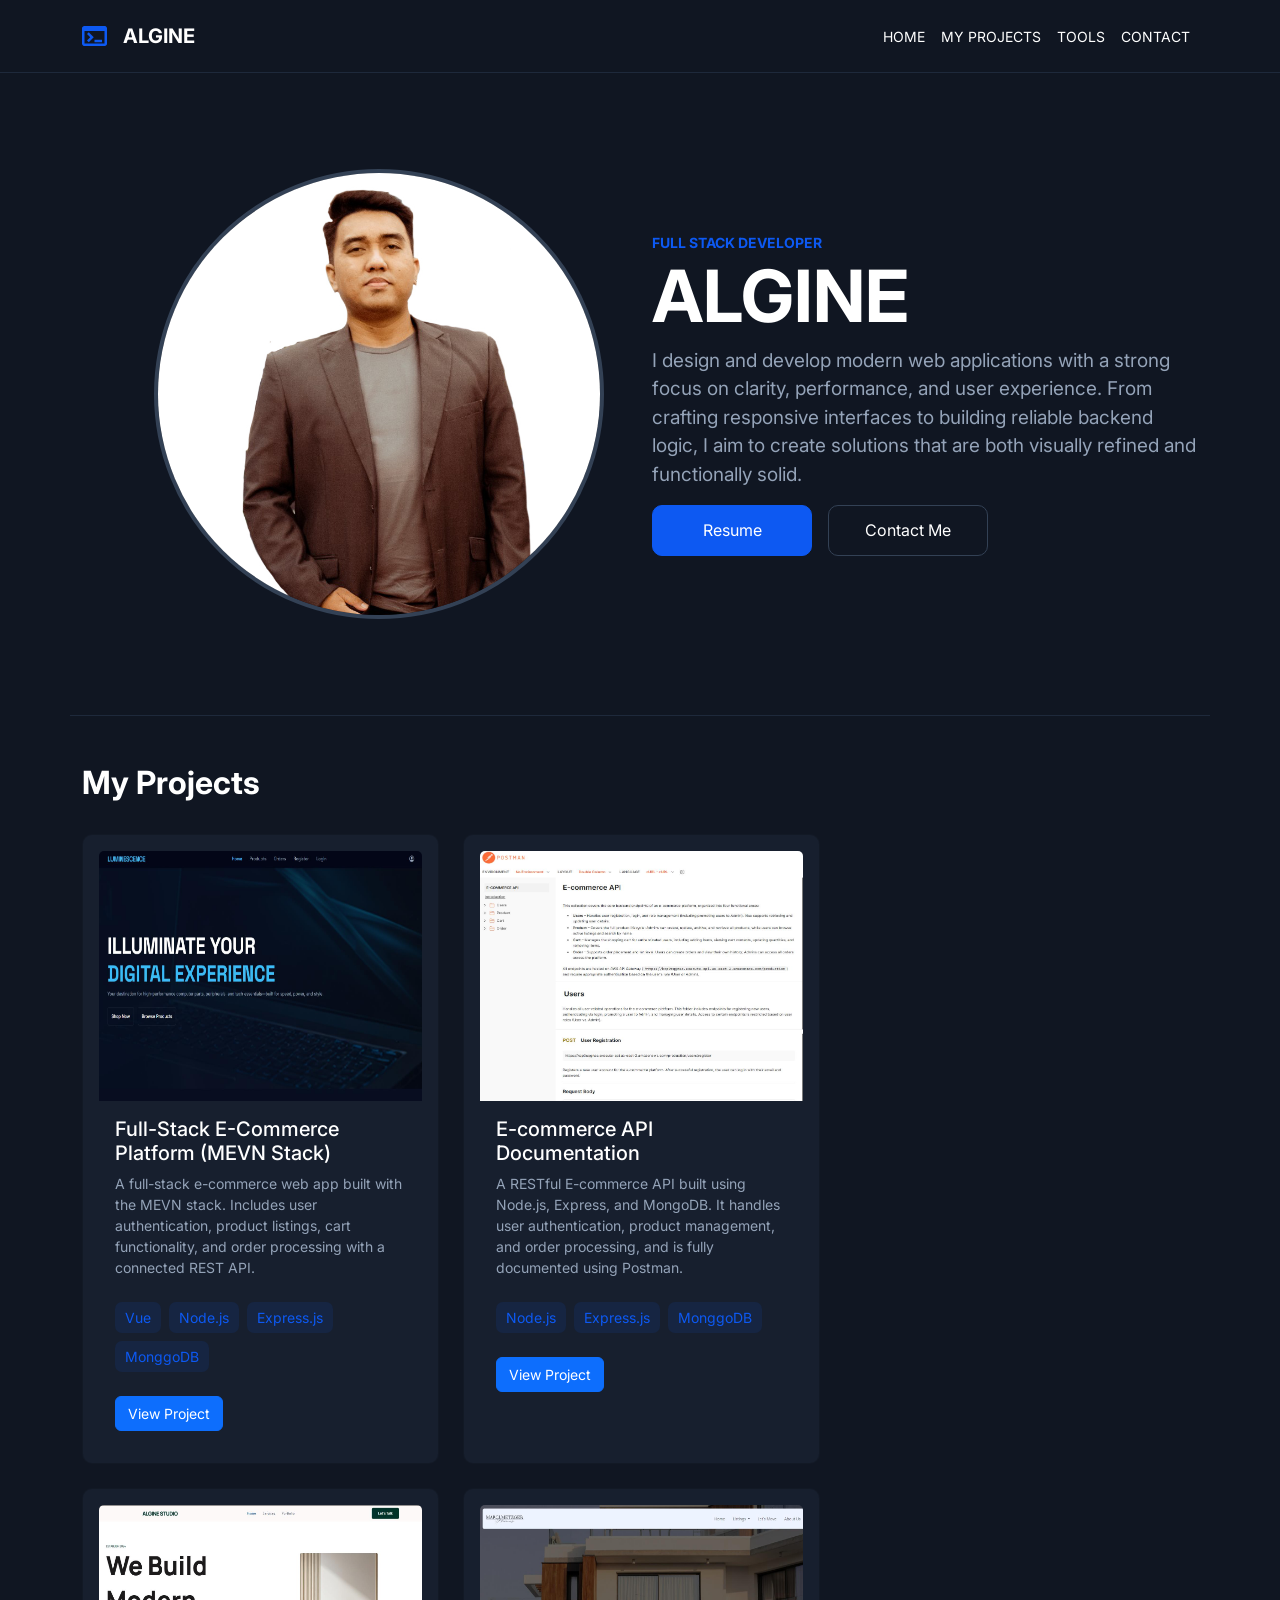
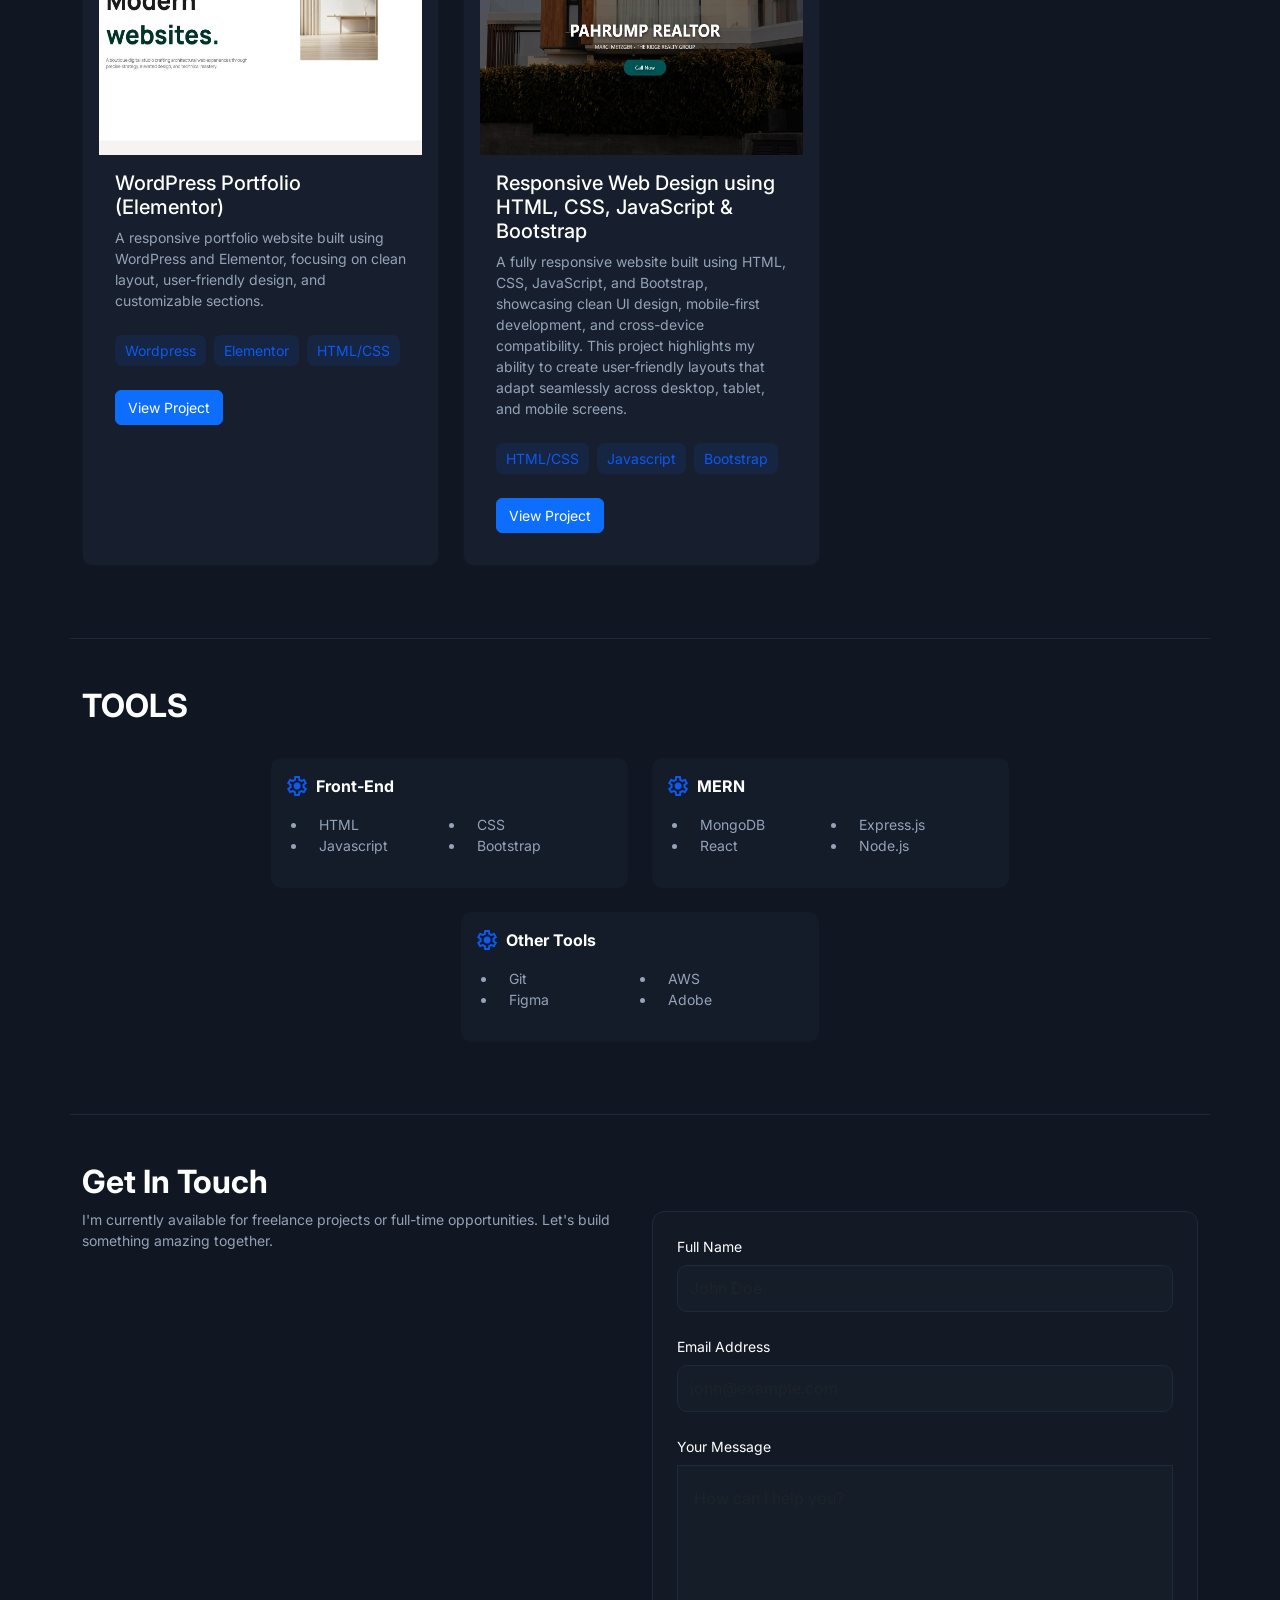
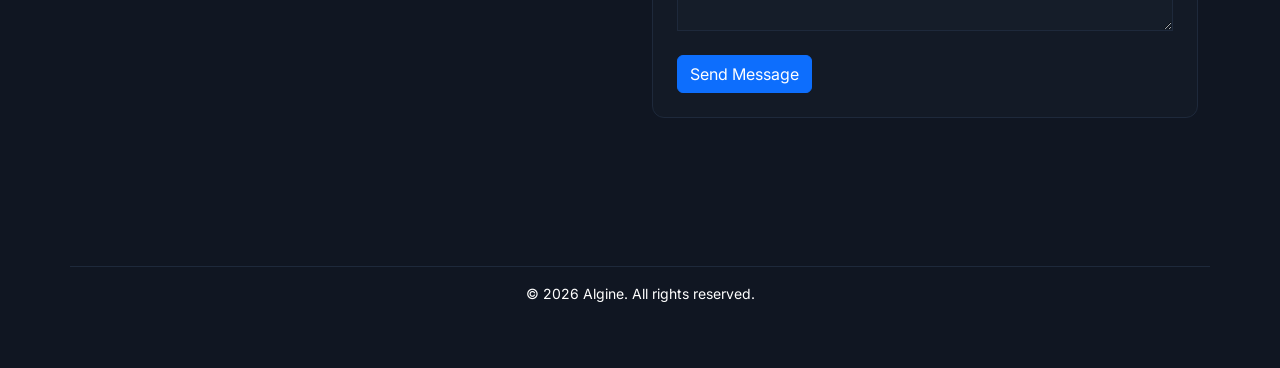
<file: index.html>
<!DOCTYPE html>
<html lang="en">
<head>
  <meta charset="UTF-8">
  <meta name="viewport" content="width=device-width, initial-scale=1.0">
  <title>My Portfolio</title>

  <link rel="preconnect" href="https://fonts.googleapis.com">
	<link rel="preconnect" href="https://fonts.gstatic.com" crossorigin>
	<link href="https://fonts.googleapis.com/css2?family=Inter:ital,opsz,wght@0,14..32,100..900;1,14..32,100..900&family=Oswald:wght@200..700&display=swap" rel="stylesheet">


  <!-- Bootstrap CSS -->
  <link href="https://cdn.jsdelivr.net/npm/bootstrap@5.1.3/dist/css/bootstrap.min.css" rel="stylesheet">

  <!-- External CSS -->
		<link rel="stylesheet" type="text/css" href="./index2.css">
</head>
<body>

	<header>
		<nav class="navbar navbar-expand-lg navbar-dark sticky-top">
		  <div class="container-xl py-2">
		  	<img src="./images/updated/logo.png" alt="Logo" />
		    <a class="navbar-brand fw-bold ps-3" href="#">ALGINE</a>
		    <button class="navbar-toggler" type="button" data-bs-toggle="collapse" data-bs-target="#navbarNav"
		      aria-controls="navbarNav" aria-expanded="false" aria-label="Toggle navigation">
		      <span class="navbar-toggler-icon"></span>
		    </button>

		    <div class="collapse navbar-collapse" id="navbarNav">
		      <ul class="navbar-nav ms-auto">
		        <li class="nav-item"><a class="nav-link text-uppercase text-white" href="#landing">Home</a></li>
		        <li class="nav-item"><a class="nav-link text-uppercase text-white" href="#projects">My Projects</a></li>
		        <li class="nav-item"><a class="nav-link text-uppercase text-white" href="#tools">Tools</a></li>
		        <li class="nav-item"><a class="nav-link text-uppercase text-white" href="#contact">Contact</a></li>
		      </ul>
		    </div>
		  </div>
		</nav>
	</header>

	<section class="py-5">
		<div class="container-xl banner-area pb-5">
			<div class="row py-5 align-items-center">

				<div class="col-6 col-md-6 profile-img text-end">
						<img class="img-fluid rounded-circle mx-4" src="./images/updated/profile-image2.jpg" alt="Profile Image">
					</div>


					<div class="col-6 col-md-6 profile-desc text-start">
							<span class="text-uppercase fw-bold">Full Stack Developer</span>
							<h1 class="fw-bold text-white">ALGINE</h1>
							<p>I design and develop modern web applications with a strong focus on clarity, performance, and user experience. From crafting responsive interfaces to building reliable backend logic, I aim to create solutions that are both visually refined and functionally solid.</p>

							<div class="banner-btns d-flex flex-wrap gap-3 text-center">
								<a href="javascript:;" class="banner-btn-odd p-2 text-white">Resume</a>
								<a href="#contact" class="banner-btn-even p-2 text-white">Contact Me</a>
							</div>
					</div>

					

			</div>
		</div>
	</section>


	<main>
		<section id="projects" class="pb-5">
			<div class="container-xl pb-5 blue-divider">
				<h2 class="text-white fw-bold">My Projects</h2>

				<div class="py-4 d-flex flex-wrap justify-content-start gap-4 align-items-stretch">


					<div class="project-box">
						<div class="card p-3">
						  <img src="./images/project-img1.jpg" class="card-img-top" alt="Project">
						  <div class="card-body">
						    <h5 class="card-title text-white">Full-Stack E-Commerce Platform (MEVN Stack)</h5>
						    <p class="card-text">A full-stack e-commerce web app built with the MEVN stack. Includes user authentication, product listings, cart functionality, and order processing with a connected REST API.</p>

						    <div class="project-tools d-flex flex-wrap gap-2 py-2 pb-4">
						    	<span>Vue</span>
						    	<span>Node.js</span>
						    	<span>Express.js</span>
						    	<span>MonggoDB</span>
						  	</div>


						    <a href="http://zuitt-bootcamp-prod-599-9451-sumandac.s3-website.us-east-1.amazonaws.com/" target="_blank" class="btn btn-primary">View Project</a>
						  </div>
						</div>
					</div>


					<div class="project-box">
						<div class="card p-3">
						  <img src="./images/project-img5.jpg" class="card-img-top" alt="Project">
						  <div class="card-body">
						    <h5 class="card-title text-white">E-commerce API Documentation</h5>
						    <p class="card-text">A RESTful E-commerce API built using Node.js, Express, and MongoDB. It handles user authentication, product management, and order processing, and is fully documented using Postman.</p>

						    <div class="project-tools d-flex flex-wrap gap-2 py-2 pb-4">
						    	<span>Node.js</span>
						    	<span>Express.js</span>
						    	<span>MonggoDB</span>
						  	</div>


						    <a href="https://documenter.getpostman.com/view/52229876/2sBXierE2K" target="_blank" class="btn btn-primary">View Project</a>
						  </div>
						</div>
					</div>



					<div class="project-box">
						<div class="card p-3">
						  <img src="./images/project-img4.jpg" class="card-img-top" alt="Project">
						  <div class="card-body">
						    <h5 class="card-title text-white">WordPress Portfolio (Elementor)</h5>
						    <p class="card-text">A responsive portfolio website built using WordPress and Elementor, focusing on clean layout, user-friendly design, and customizable sections.</p>

						    <div class="project-tools d-flex flex-wrap gap-2 py-2 pb-4">
						    	<span>Wordpress</span>
						    	<span>Elementor</span>
						    	<span>HTML/CSS</span>
						  	</div>


						    <a href="https://alginesumandacwp.ct.ws/" target="_blank" class="btn btn-primary">View Project</a>
						  </div>
						</div>
					</div>


					<div class="project-box">
					  <div class="card p-3">
					    <img src="./images/project-img8.jpg" class="card-img-top" alt="Project">
					    <div class="card-body">
					      <h5 class="card-title text-white">Responsive Web Design using HTML, CSS, JavaScript & Bootstrap</h5>
					      <p class="card-text">
					        A fully responsive website built using HTML, CSS, JavaScript, and Bootstrap, showcasing clean UI design, mobile-first development, and cross-device compatibility. This project highlights my ability to create user-friendly layouts that adapt seamlessly across desktop, tablet, and mobile screens.
					      </p>

					      <div class="project-tools d-flex flex-wrap gap-2 py-2 pb-4">
					        <span>HTML/CSS</span>
					        <span>Javascript</span>
					        <span>Bootstrap</span>
					      </div>

					      <a href="https://alginesumandacwp.ct.ws/" target="_blank" class="btn btn-primary">View Project</a>
					    </div>
					  </div>
					</div>

					


				</div>
			</div>

		</section>


		<section id="tools" class="pb-5">

			<div class="container-xl pb-5 blue-divider">

				<h2 class="fw-bold text-white">TOOLS</h2>

				<div class="d-flex justify-content-center flex-wrap gap-4 align-items-stretch py-4">
					<div class="tool-box p-3">
						<div class="d-flex gap-2">
							<img class="tool-icon-img" src="./images/updated/tool-icon.png" alt="tool-icon" />
							<p class="text-white fw-bold fs-6">Front-End</p>
						</div>

						<ul class="row">
							<li class="col-6">HTML</li>
							<li class="col-6">CSS</li>
							<li class="col-6">Javascript</li>
							<li class="col-6">Bootstrap</li>
						</ul>

					</div>

					<div class="tool-box p-3">
						<div class="d-flex gap-2">
							<img class="tool-icon-img" src="./images/updated/tool-icon.png" alt="tool-icon" />
							<p class="text-white fw-bold fs-6">MERN</p>
						</div>

						<ul class="row">
							<li class="col-6">MongoDB</li>
							<li class="col-6">Express.js</li>
							<li class="col-6">React</li>
							<li class="col-6">Node.js</li>
						</ul>

					</div>

					<div class="tool-box p-3">
						<div class="d-flex gap-2">
							<img class="tool-icon-img" src="./images/updated/tool-icon.png" alt="tool-icon" />
							<p class="text-white fw-bold fs-6">Other Tools</p>
						</div>

						<ul class="row">
							<li class="col-6">Git</li>
							<li class="col-6">AWS</li>
							<li class="col-6">Figma</li>
							<li class="col-6">Adobe</li>
						</ul>


					</div>
				</div>

			</div>

		</section>
	</main>


	<footer>
		<section id="contact" class="pb-5 contact-area">
			<div class="container-xl pb-5">
				<div class="row">

					<div class="col-6">
						<div class="left-contact">
							<h2 class="text-white fw-bold">Get In Touch</h2>
							<p>I'm currently available for freelance projects or full-time opportunities. Let's build something amazing together.</p>
						</div>

						<div class="contact-map">
							<iframe src="https://www.google.com/maps/embed?pb=!1m18!1m12!1m3!1d125586.32273839704!2d123.76589181448942!3d10.376018864438832!2m3!1f0!2f0!3f0!3m2!1i1024!2i768!4f13.1!3m3!1m2!1s0x33a999258dcd2dfd%3A0x4c34030cdbd33507!2sCebu%20City%2C%20Cebu!5e0!3m2!1sen!2sph!4v1768393384433!5m2!1sen!2sph" height="450" style="border:0;" allowfullscreen="" loading="lazy" referrerpolicy="no-referrer-when-downgrade"
	    	          width="100%" 
	    	          height="100%">
	    	          </iframe>
						</div>
					</div>

					<div class="col-6 mt-5">
						<div class="contact-form p-4">
							<form>
							  <div class="mb-4">
							    <label for="fullName" class="form-label text-white">Full Name</label>
							    <input type="text" class="form-control" id="fullName" aria-describedby="fullName" placeholder="John Doe" />
							  </div>
							  <div class="mb-4">
							    <label for="email" class="form-label text-white">Email Address</label>
							    <input type="email" class="form-control" id="email" placeholder="john@example.com" />
							  </div>
							  
							  <div class="mb-4">
							    <label for="comment" class="form-label text-white">Your Message</label>
							    <textarea class="form-control rounded-0 p-3" rows="4" id="comment" placeholder="How can I help you?"></textarea>
							  </div>


							  <button type="submit" class="btn btn-primary">Send Message</button>
							</form>
						</div>

					</div>

			</div>
		</section>


		<div class="copyright-section py-5">
			<div class="container-xl">
				<p class="text-white text-center m-0 py-3">&copy; 2026 Algine. All rights reserved.</p>
			</div>
		</div>
	</footer>




<!-- Bootstrap JS Bundle with Popper -->
<script src="https://cdn.jsdelivr.net/npm/bootstrap@5.1.3/dist/js/bootstrap.bundle.min.js"></script>
</body>
</html>
</file>
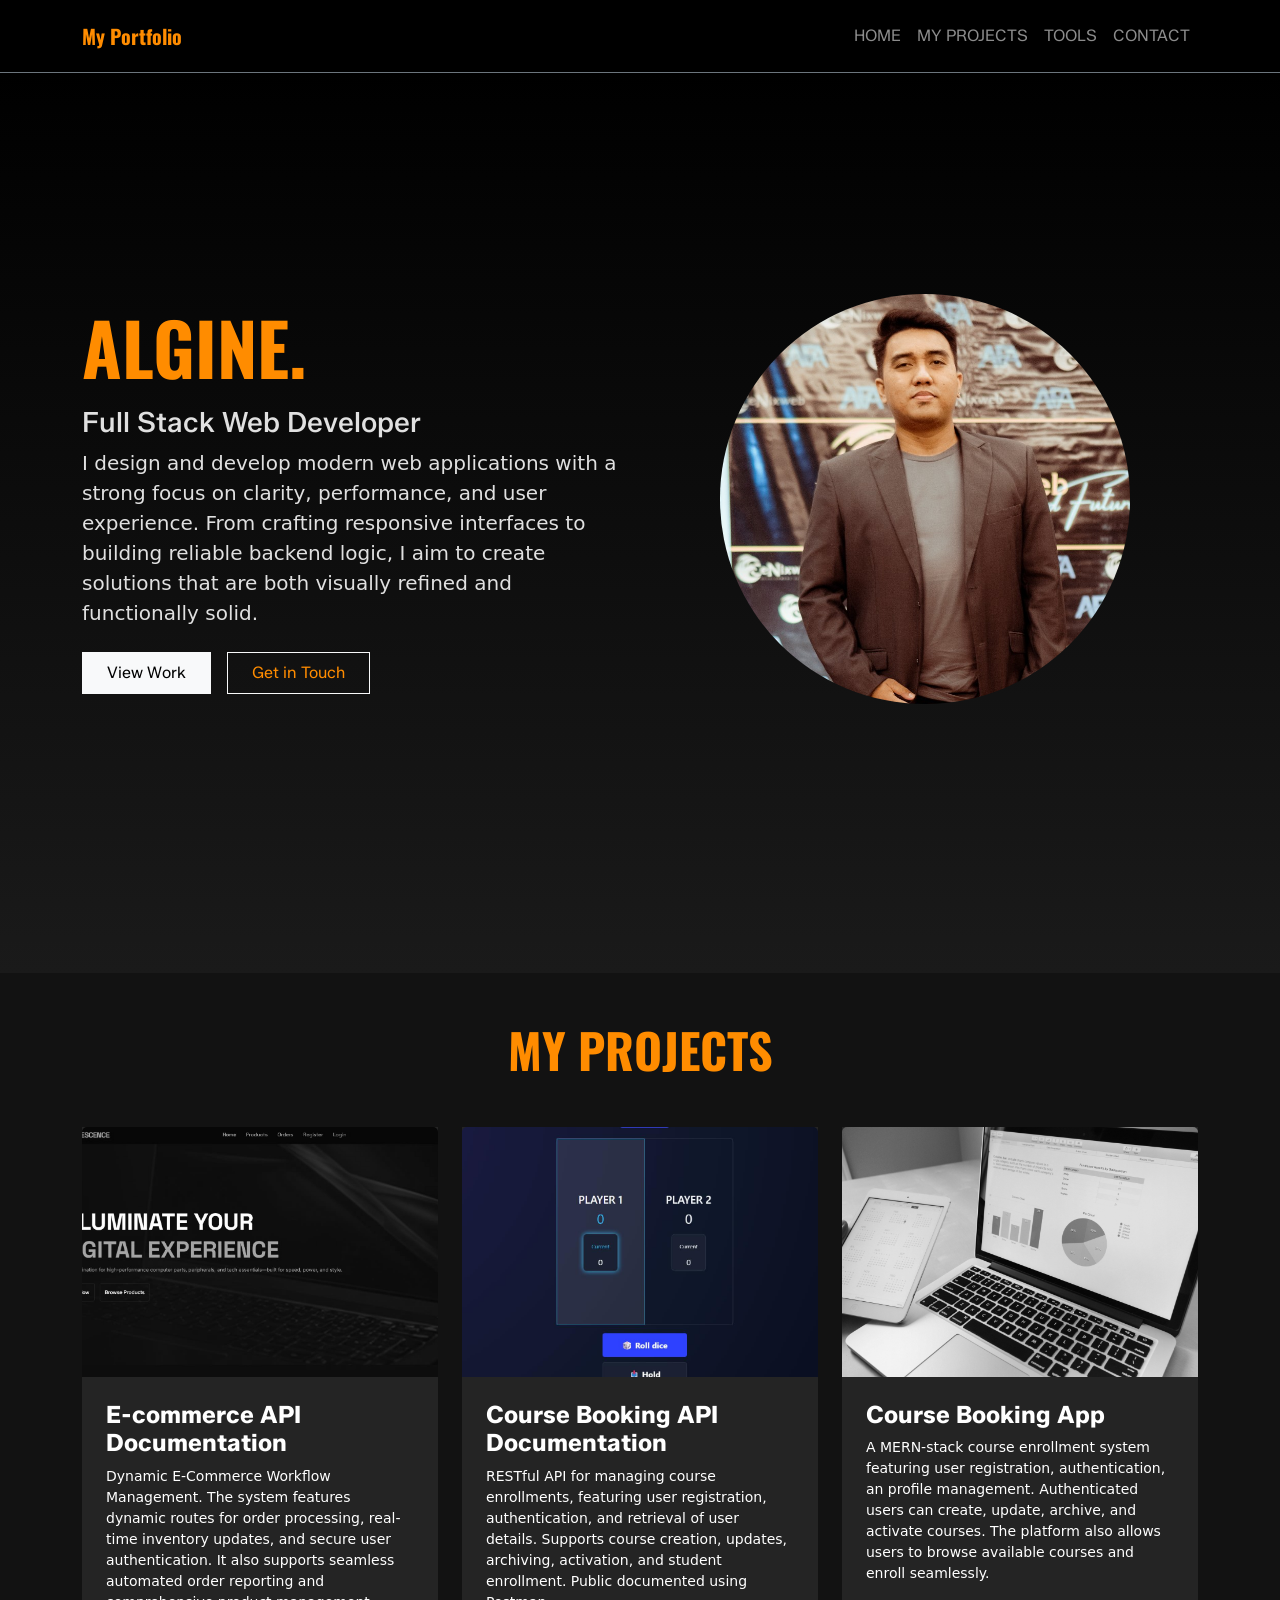
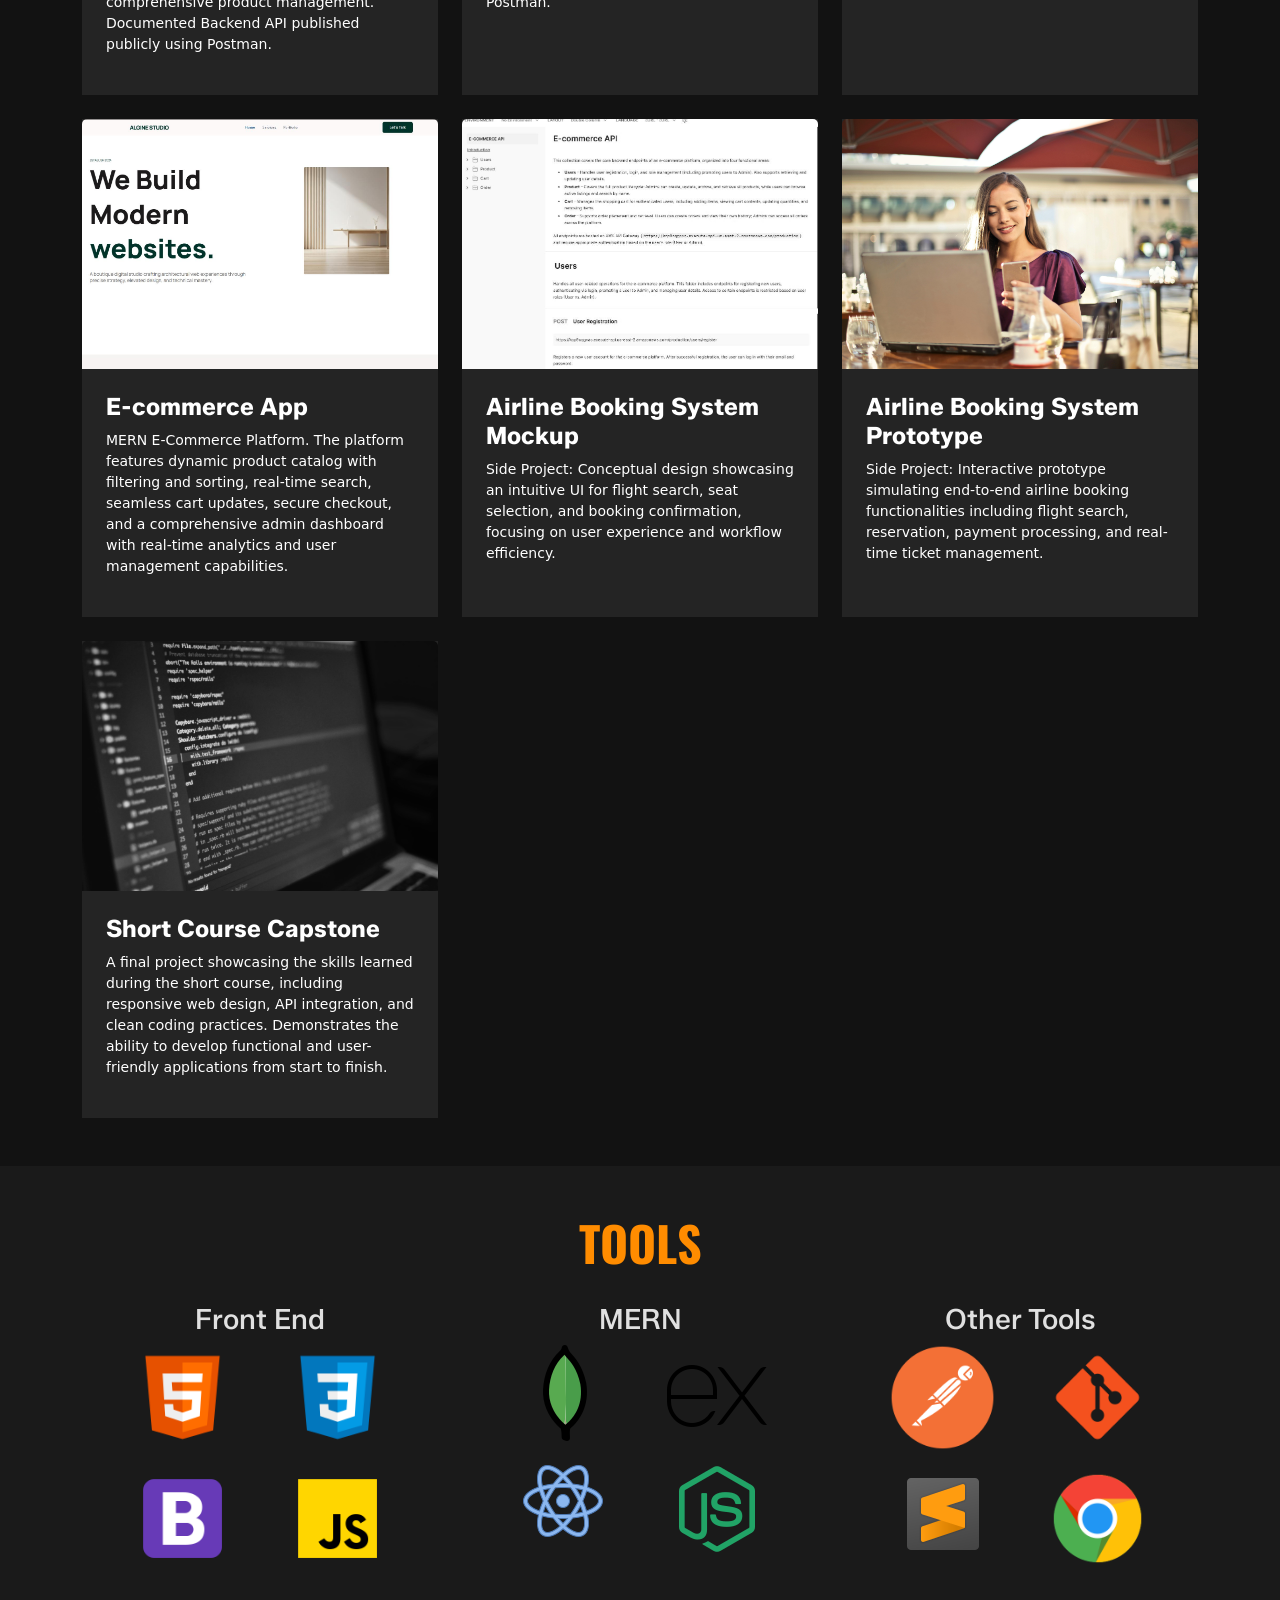
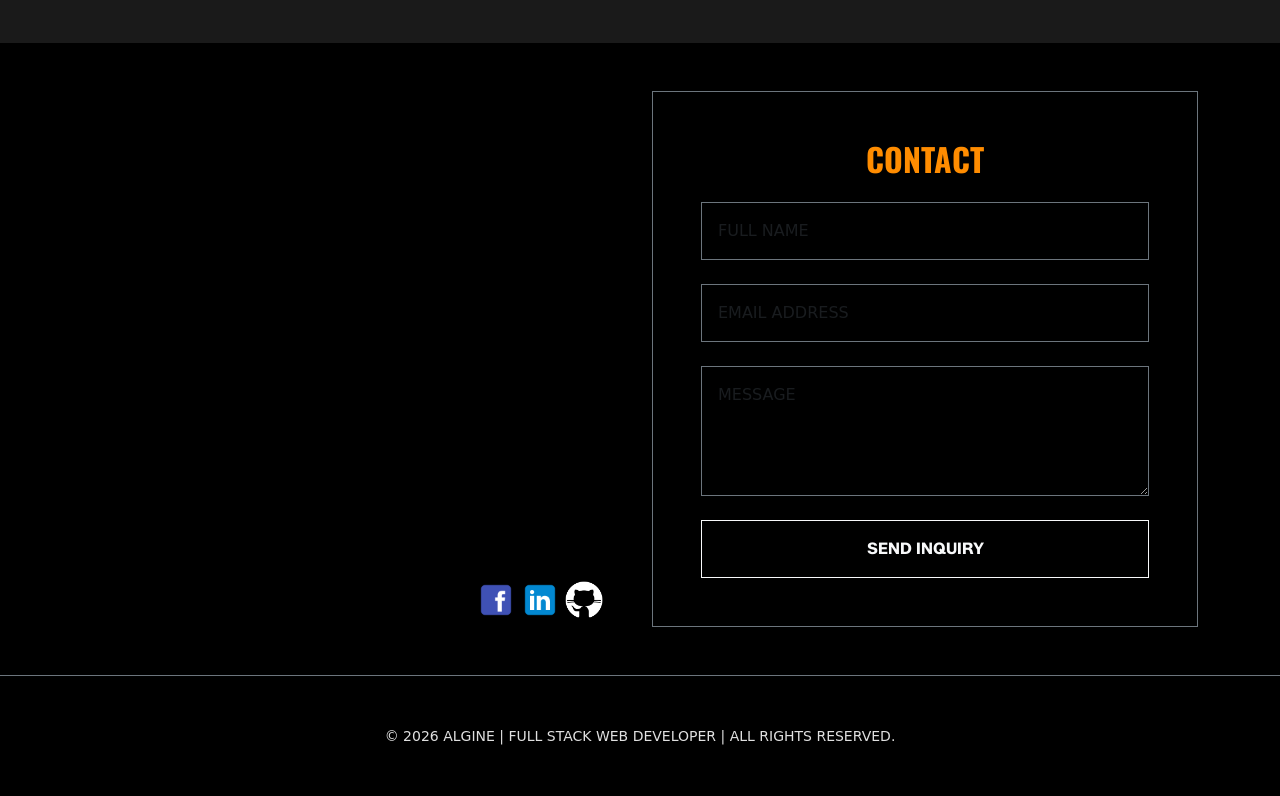
<file: index-bu.html>
<!DOCTYPE html>
<html lang="en">
<head>
  <meta charset="UTF-8">
  <meta name="viewport" content="width=device-width, initial-scale=1.0">
  <title>My Portfolio</title>

  <link rel="preconnect" href="https://fonts.googleapis.com">
	<link rel="preconnect" href="https://fonts.gstatic.com" crossorigin>
	<link href="https://fonts.googleapis.com/css2?family=Oswald:wght@200..700&family=Zalando+Sans:ital,wght@0,200..900;1,200..900&display=swap" rel="stylesheet">


  <!-- Bootstrap CSS -->
  <link href="https://cdn.jsdelivr.net/npm/bootstrap@5.1.3/dist/css/bootstrap.min.css" rel="stylesheet">

  <!-- External CSS -->
		<link rel="stylesheet" type="text/css" href="./index.css">
</head>
<body>

<nav class="navbar navbar-expand-lg navbar-dark bg-black sticky-top border-bottom border-secondary">
  <div class="container-xl py-2">
    <a class="navbar-brand fw-bold primaryFontColor primaryFont" href="#">My Portfolio</a>
    <button class="navbar-toggler" type="button" data-bs-toggle="collapse" data-bs-target="#navbarNav"
      aria-controls="navbarNav" aria-expanded="false" aria-label="Toggle navigation">
      <span class="navbar-toggler-icon"></span>
    </button>

    <div class="collapse navbar-collapse" id="navbarNav">
      <ul class="navbar-nav ms-auto">
        <li class="nav-item"><a class="nav-link text-uppercase" href="#landing">Home</a></li>
        <li class="nav-item"><a class="nav-link text-uppercase" href="#projects">My Projects</a></li>
        <li class="nav-item"><a class="nav-link text-uppercase" href="#tools">Tools</a></li>
        <li class="nav-item"><a class="nav-link text-uppercase" href="#contact">Contact</a></li>
      </ul>
    </div>
  </div>
</nav>


	<section id="landing" class="landing-section d-flex align-items-center vh-100">
		<div class="container-xl">
	        <div class="row align-items-center">
	            <div class="col-lg-6 order-2 order-lg-1">
	                <h1 class="display-2 fw-bold text-white mb-3 primaryFont primaryFontColor">ALGINE.</h1>
	                <h3 class="secondaryFont">Full Stack Web Developer</h3>
	                <p class="lead text-gray mb-4">I design and develop modern web applications with a strong focus on clarity, performance, and user experience. From crafting responsive interfaces to building reliable backend logic, I aim to create solutions that are both visually refined and functionally solid.</p>

	                <div class="d-flex gap-3 mb-5 profile-btns">
	                    <a href="#projects" class="btn btn-light rounded-0 px-4 py-2 secondaryFont">View Work</a>
	                    <a href="#contact" class="btn btn-outline-light rounded-0 px-4 py-2 secondaryFont primaryFontColor">Get in Touch</a>
	                </div>
	            </div>
	            <div class="col-lg-6 my-5 mt-lg-0 order-1 order-lg-2">
	                <img src="./images/about.jpg" alt="My Image" class="profile-img img-fluid rounded-circle w-75 d-block mx-auto">
	            </div>
	        </div>
	    </div>
	</section>

	<section id="projects" class="py-5">
	    <div class="container-xl">
	       <h2 class="display-5 fw-bold text-white mb-5 text-center primaryFontColor primaryFont">MY PROJECTS</h2>
	        <div class="d-flex flex-wrap justify-content-start gap-4">

	          <div class="project-item flex-grow-0">
	            <div class="card text-white rounded-0 h-100 border-0">
	              <img src="./images/project-img1.jpg" class="card-img-top project-img" alt="Project Image">
	              <div class="card-body p-4">
	                <h4 class="fw-bold secondaryFont">E-commerce API Documentation</h4>
	                <p class="text-gray small">Dynamic E-Commerce Workflow Management. The system features dynamic routes for order processing, real-time inventory updates, and secure user authentication. It also supports seamless automated order reporting and comprehensive product management. Documented Backend API published publicly using Postman.</p>
	              </div>
	            </div>
	          </div>

	          <div class="project-item flex-grow-0">
	            <div class="card text-white rounded-0 h-100 border-0">
	              <img src="./images/project-img2.jpg" class="card-img-top project-img" alt="Project Image">
	              <div class="card-body p-4">
	                <h4 class="fw-bold secondaryFont">Course Booking API Documentation</h4>
	                <p class="text-gray small">RESTful API for managing course enrollments, featuring user registration, authentication, and retrieval of user details. Supports course creation, updates, archiving, activation, and student enrollment. Public documented using Postman.</p>
	              </div>
	            </div>
	          </div>

	          <div class="project-item flex-grow-0">
	            <div class="card text-white rounded-0 h-100 border-0">
	              <img src="./images/project-img3.jpg" class="card-img-top project-img" alt="Project Image">
	              <div class="card-body p-4">
	                <h4 class="fw-bold secondaryFont">Course Booking App</h4>
	                <p class="text-gray small">A MERN-stack course enrollment system featuring user registration, authentication, an profile management. Authenticated users can create, update, archive, and activate courses. The platform also allows users to browse available courses and enroll seamlessly.</p>
	              </div>
	            </div>
	          </div>


	          <div class="project-item flex-grow-0">
	            <div class="card text-white rounded-0 h-100 border-0">
	              <img src="./images/project-img4.jpg" class="card-img-top project-img" alt="Project Image">
	              <div class="card-body p-4">
	                <h4 class="fw-bold secondaryFont">E-commerce App</h4>
	                <p class="text-gray small">MERN E-Commerce Platform. The platform features dynamic product catalog with filtering and sorting, real-time search, seamless cart updates, secure checkout, and a comprehensive admin dashboard with real-time analytics and user management capabilities.</p>
	              </div>
	            </div>
	          </div>

	          <div class="project-item flex-grow-0">
	            <div class="card text-white rounded-0 h-100 border-0">
	              <img src="./images/project-img5.jpg" class="card-img-top project-img" alt="Project Image">
	              <div class="card-body p-4">
	                <h4 class="fw-bold secondaryFont">Airline Booking System Mockup</h4>
	                <p class="text-gray small">Side Project: Conceptual design showcasing an intuitive UI for flight search, seat selection, and booking confirmation, focusing on user experience and workflow efficiency.</p>
	              </div>
	            </div>
	          </div>

	          <div class="project-item flex-grow-0">
	            <div class="card text-white rounded-0 h-100 border-0">
	              <img src="./images/project-img6.jpg" class="card-img-top project-img" alt="Project Image">
	              <div class="card-body p-4">
	                <h4 class="fw-bold secondaryFont">Airline Booking System Prototype</h4>
	                <p class="text-gray small">Side Project: Interactive prototype simulating end-to-end airline booking functionalities including flight search, reservation, payment processing, and real-time ticket management.</p>
	              </div>
	            </div>
	          </div>


	          <div class="project-item flex-grow-0">
	            <div class="card text-white rounded-0 h-100 border-0">
	              <img src="./images/project-img7.jpg" class="card-img-top project-img" alt="Project Image">
	              <div class="card-body p-4">
	                <h4 class="fw-bold secondaryFont">Short Course Capstone</h4>
	                <p class="text-gray small">A final project showcasing the skills learned during the short course, including responsive web design, API integration, and clean coding practices. Demonstrates the ability to develop functional and user-friendly applications from start to finish.</p>
	              </div>
	            </div>
	          </div>


	          <!-- More project-item divs... they will automatically wrap to the next row -->
	        </div>
	    </div>
	</section>

	<section id="tools" class="py-5">
	    <div class="container-xl text-center">
	        <h2 class="display-5 fw-bold text-white primaryFont primaryFontColor">TOOLS</h2>
	        <div class="row">
	            <div class="col-lg-4 col-md-12">
	                <div class="p-4 text-gray">
	                    <h3 class="secondaryFont">Front End</h3>
	                    <div class="tool-images">
	                        <div class="icon-wrapper">
	                            <img src="./images/html-icon.png" alt="HTML">
	                        </div>
	                        <div class="icon-wrapper">
	                            <img src="./images/css-icon.png" alt="CSS">
	                        </div>
	                        <div class="icon-wrapper">
	                            <img src="./images/bootstrap-icon.png" alt="Bootstrap">
	                        </div>
	                        <div class="icon-wrapper">
	                            <img src="./images/javascript-icon.png" alt="JS">
	                        </div>
	                    </div>

	                </div>
	            </div>
	            <div class="col-lg-4 col-md-12">
	                <div class="p-4 tool-box text-gray">
	                    <h3 class="secondaryFont">MERN</h3>
	                    <div class="tool-images">
	                        <div class="icon-wrapper">
	                            <img src="./images/moggodb-icon.png" alt="HTML">
	                        </div>
	                        <div class="icon-wrapper">
	                            <img src="./images/expressjs-icon.png" alt="CSS">
	                        </div>
	                        <div class="icon-wrapper">
	                            <img src="./images/react-icon.png" alt="Bootstrap">
	                        </div>
	                        <div class="icon-wrapper">
	                            <img src="./images/node-icon.png" alt="JS">
	                        </div>
	                    </div>
	                </div>
	            </div>
	            <div class="col-lg-4 col-md-12">
	                <div class="p-4 tool-box text-gray">
	                    <h3 class="secondaryFont">Other Tools</h3>

	                    <div class="tool-images">
	                        <div class="icon-wrapper">
	                            <img src="./images/postman-icon.png" alt="HTML">
	                        </div>
	                        <div class="icon-wrapper">
	                            <img src="./images/git-icon.png" alt="CSS">
	                        </div>
	                        <div class="icon-wrapper">
	                            <img src="./images/sublime-icon.png" alt="Bootstrap">
	                        </div>
	                        <div class="icon-wrapper">
	                            <img src="./images/chrome-icon.png" alt="JS">
	                        </div>
	                    </div>

	                </div>
	            </div>
	        </div>
	    </div>
	</section>

	    	<section id="contact" class="py-5 bg-black">
	    	  <div class="container-xl">
	    	    <div class="row justify-content-center align-items-start g-4">
	    	      
	    	      <!-- Google Map Column -->
	    	      <div class="col-lg-6">
	    	        <div class="map-responsive rounded-0 overflow-hidden shadow-sm">
	    	          <iframe src="https://www.google.com/maps/embed?pb=!1m18!1m12!1m3!1d125586.32273839704!2d123.76589181448942!3d10.376018864438832!2m3!1f0!2f0!3f0!3m2!1i1024!2i768!4f13.1!3m3!1m2!1s0x33a999258dcd2dfd%3A0x4c34030cdbd33507!2sCebu%20City%2C%20Cebu!5e0!3m2!1sen!2sph!4v1768393384433!5m2!1sen!2sph" width="600" height="450" style="border:0;" allowfullscreen="" loading="lazy" referrerpolicy="no-referrer-when-downgrade"
	    	          width="100%" 
	    	          height="100%">
	    	          </iframe>

	    	          <!-- Social Media Links -->
				        <div class="social-links d-flex justify-content-end gap-1 mt-4 pt-2 pe-4">
				          <a href="https://www.facebook.com/" target="_blank">
				            <img src="./images/facebook.png" alt="Facebook" class="img-fluid">
				          </a>
				          <a href="https://www.linkedin.com/" target="_blank">
				            <img src="./images/linkedin.png" alt="LinkedIn" class="img-fluid">
				          </a>
				          <a href="https://github.com/" target="_blank">
				            <img src="./images/github.png" alt="TikTok" class="img-fluid">
				          </a>
				        </div>

	    	        </div>
	    	      </div>
	    	      
	    	      <!-- Contact Form Column -->
	    	      <div class="col-lg-6">
	    	        <div class="border border-secondary p-5 bg-dark-custom rounded-0">
	    	          <h2 class="text-white fw-bold mb-4 text-center primaryFont primaryFontColor">CONTACT</h2>
	    	          <form>
	    	            <div class="mb-4">
	    	              <input type="text" class="form-control bg-transparent text-white border-secondary rounded-0 p-3 shadow-none" placeholder="FULL NAME">
	    	            </div>
	    	            <div class="mb-4">
	    	              <input type="email" class="form-control bg-transparent text-white border-secondary rounded-0 p-3 shadow-none" placeholder="EMAIL ADDRESS">
	    	            </div>
	    	            <div class="mb-4">
	    	              <textarea class="form-control bg-transparent text-white border-secondary rounded-0 p-3 shadow-none" rows="4" placeholder="MESSAGE"></textarea>
	    	            </div>
	    	            <button class="btn btn-outline-light w-100 rounded-0 py-3 text-uppercase fw-bold secondaryFont">Send Inquiry</button>
	    	          </form>
	    	        </div>
	    	      </div>

	    	    </div>
	    	  </div>
	    	</section>

	    	<footer class="py-5 bg-black text-center text-gray border-top border-secondary">
		        <small class="text-uppercase tracking-widest">&copy; 2026 Algine | Full Stack Web Developer | All rights reserved.</small>
		    </footer>


<!-- Bootstrap JS Bundle with Popper -->
<script src="https://cdn.jsdelivr.net/npm/bootstrap@5.1.3/dist/js/bootstrap.bundle.min.js"></script>
</body>
</html>
</file>
<file: index2.css>
:root {
  --primary-bg: #0D59F2;
  --secondary-bg: #1E293B;
  --primary-text: #0D59F2;
  --secondary-text: #94A3B8;
}

::placeholder {
	color: var(--secondary-text);
}



body {
	background: #101622;
	font-size: 14px;
	font-family: "Inter", sans-serif;
}


nav, .banner-area, .blue-divider {
	border-bottom: 1px solid #1E293B;
}


.profile-img img {
	max-width: 450px;
    border: 4px solid #334155;
    border-radius: 10px;
}


.profile-desc h1 {
	font-size: 72px;
}

.profile-desc span {
	color: var(--primary-text);
}

.profile-desc p {
	color: var(--secondary-text);
	font-size: 19px;
}

.banner-btns {

}

.banner-btns a {
	width: 160px;
	line-height: 33px;
	text-align: center;
	text-decoration: none;
	font-size: 16px;
	border-radius: 10px;
	border: 1px solid var(--primary-text);
}

.banner-btns .banner-btn-odd {
	background: var(--primary-bg);
}
.banner-btns .banner-btn-odd:hover {
	background: transparent;
	border: 1px solid #334155;
}

.banner-btns .banner-btn-even {
	border: 1px solid #334155;
}
.banner-btns .banner-btn-even:hover {
	border: none;
	background: var(--primary-bg);
}


.project-box {
	max-width: 32%;
	min-height: 350px;
}

.project-box .card {
	background: #1E293B80;
	border-radius: 10px;
	height: 100%;
}

.project-box .card-text {
	color: var(--secondary-text);
}

.project-box .card .btn {
	font-size: 14px;
}

.project-box .project-tools span {
	background: #0D59F21A;
    color: var(--primary-text);
    padding: 5px 10px;
    border-radius: 7px;
}

.project-box .card-img-top {
	height: 250px;
}


.tool-box {
	width: 32%;
	background: #1E293B4D;
	border-radius: 10px;
}

.tool-box .tool-icon-img {
	max-width: 100%;
	height: 100%;
	padding-top: 2px;
}

.tool-box ul li {
	color: var(--secondary-text);
}



.left-contact p {
	color: var(--secondary-text);
}


.contact-form {
	background: #1E293B33;
    border: 1px solid #1E293B;
    border-radius: 12px;
}

.contact-form .form-control {
	background: #1E293B33;
	border: 1px solid #1E293B;
	border-radius: 10px;
	color: var(--secondary-text);
	line-height: 33px;
}

.copyright-section .container-xl {
	border-top: 1px solid #1E293B;
}





/*MOBILE CSS FIXES*/

/* Tablet:*/
@media (max-width: 992px) {
  
	.profile-img img {
		max-width: 100%;
	}
	.profile-desc {
		padding: 0 15px;
	}
	.project-box {
		max-width: 48%;
	}

}

/* Mobile: */
@media (max-width: 767px) {
  .project-box {
		max-width: 100%;
	}
	.profile-img {
		width: 100%;
		text-align: center !important;
	}

	.profile-desc {
    width: 100%;
    margin: 20px 0 0;
	}

	#contact .col-6, .tool-box {
		width: 100%;
	}

	.profile-img img {
		max-width: 60%;
	}



}
</file>
<file: index.css>
body { 
	background-color: #121212 !important; 
	color: #e0e0e0 !important; 
}

.primaryFont {
	font-family: "Oswald", sans-serif;
}
.secondaryFont {
	font-family: "Zalando Sans", sans-serif;
}
.primaryFontColor {
	color: #FF8C00 !important;
}


/*nav {
	background-color: #1a1a1a;
}*/

#logo {
	font-family: "Raleway", sans-serif;
}

#navbarNav ul li {
	font-family: "Zalando Sans", sans-serif;
}
#navbarNav ul li a:hover {
	color: #FF8C00;
}

.landing-section {
 background: linear-gradient(180deg, #000000 0%, #1a1a1a 100%) !important;
}



#projects .card {
	background: #242424;
}


/* Odd cards: grayscale by default */
#projects .project-item:nth-child(odd) .card img {
  filter: grayscale(100%);
  transition: filter 0.3s ease;
  width: 100%;
  height: 250px;
  object-fit: cover;
}

/* On hover: odd cards become color */
#projects .project-item:nth-child(odd) .card img:hover {
  filter: grayscale(0%);
}

/* Even cards: color by default */
#projects .project-item:nth-child(even) .card img {
  filter: grayscale(0%);
  transition: filter 0.3s ease;
  width: 100%;
  height: 250px;
  object-fit: cover;
}

/* On hover: even cards become grayscale */
#projects .project-item:nth-child(even) .card img:hover {
  filter: grayscale(100%);
}



.project-item {
  flex: 1 1 32%; /* 3 per row, adjust for gap */
  max-width: 33%;
}

/* Projects Flex Layout */
.project-item {
  flex: 0 0 calc(33.333% - 1rem);
  max-width: calc(33.333% - 1rem);
}


#tools {
	background-color: #1a1a1a;
}

.tool-images {
  display: flex;
  flex-wrap: wrap;
  justify-content: center;
  gap: 1rem;
}

.tool-images .icon-wrapper {
  flex: 0 0 45%;
  text-align: center;
}

.tool-images img {
  max-width: 105px; 
  height: auto;
  display: inline-block;
}


.social-links > a > img {
	width: 40px;
}






/*MOBILE CSS FIXES*/

/* Tablet:*/
@media (max-width: 992px) {
  .project-item {
    flex: 0 0 calc(50% - 1rem);
    max-width: calc(50% - 1rem);
  }
  .landing-section {
  	height: auto !important;
  	text-align: center;
  }

  .profile-img {
		width: 50% !important;
	}

	.profile-btns {
		justify-content: center;
	}

}

/* Mobile: */
@media (max-width: 576px) {
  .project-item {
    flex: 0 0 100%;
    max-width: 100%;
  }
  .tool-images .icon-wrapper {
    flex: 0 0 100%;
  }
}
</file>
